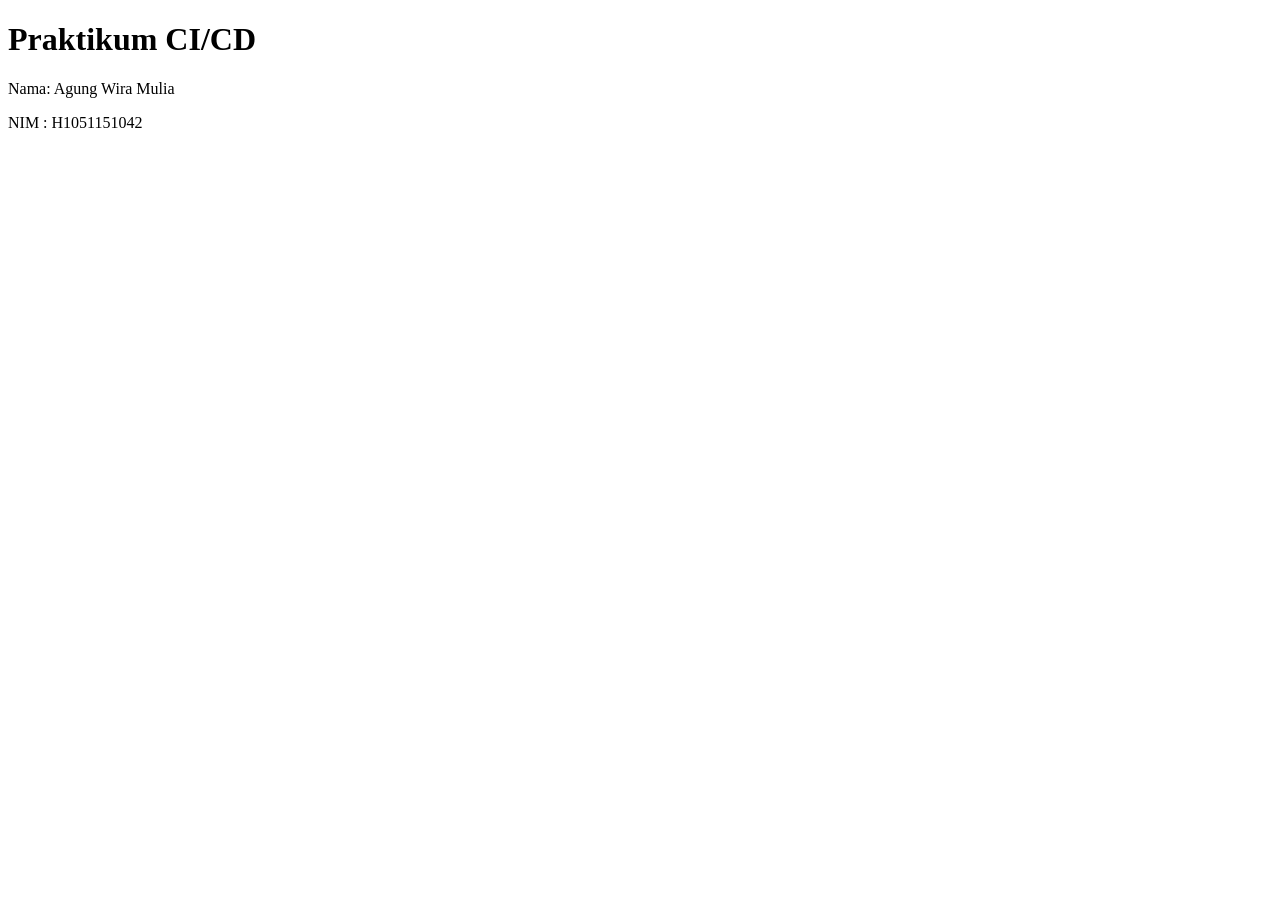
<file: index.html>
<!DOCTYPE html>
<html lang="id">
<head>
    <meta charset="UTF-8">
    <title>Praktikum CI/CD</title>
</head>
<body>

    <h1>Praktikum CI/CD</h1>

    <p>Nama: Agung Wira Mulia</p>
    <p>NIM : H1051151042</p>

</body>
</html>
</file>
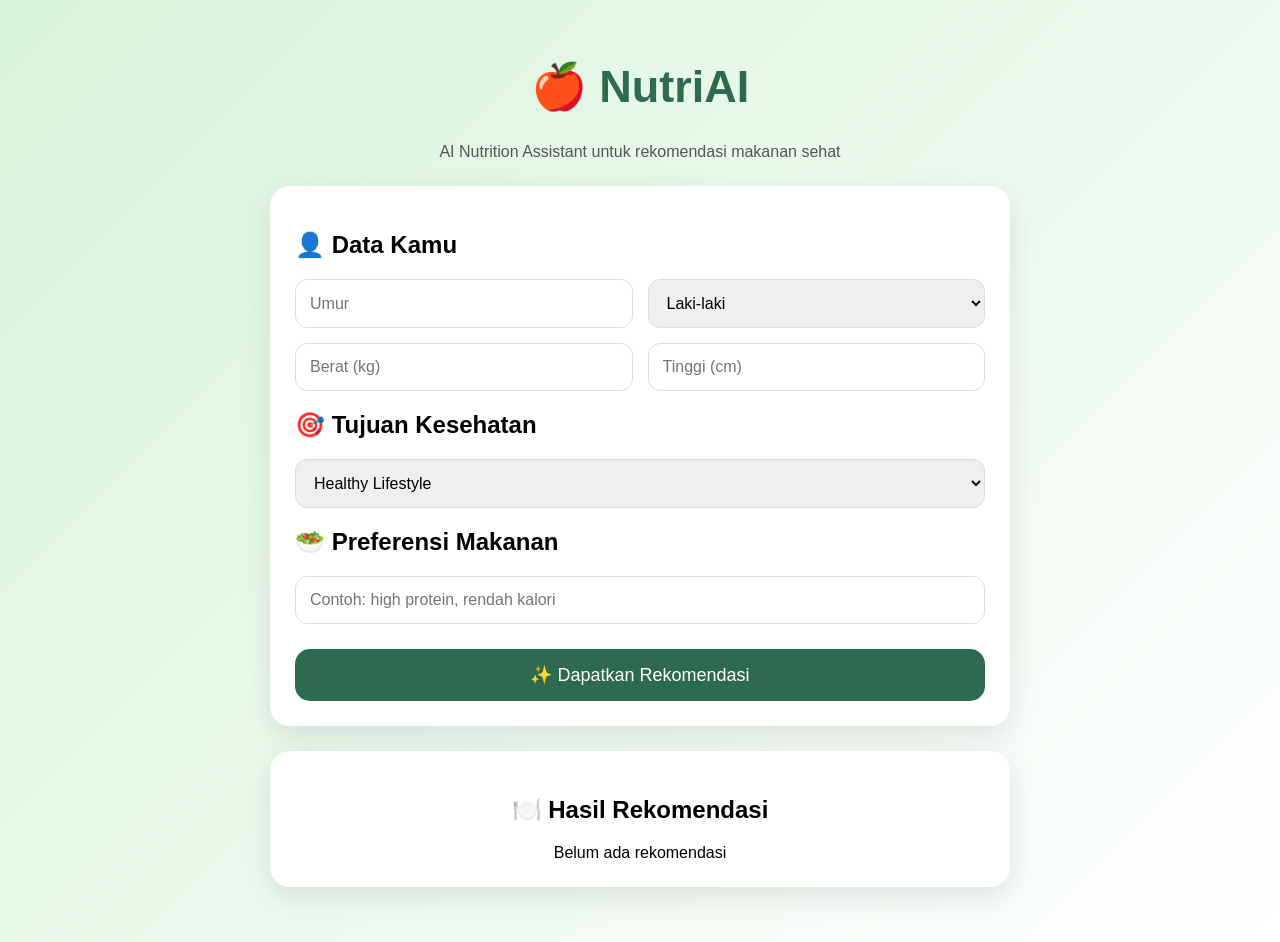
<file: frontend/index.html>
<!DOCTYPE html>
<html lang="id">

<head>
    <meta charset="UTF-8">
    <meta name="viewport" content="width=device-width, initial-scale=1.0">

    <title>NutriAI - Smart Nutrition Assistant</title>

    <link rel="stylesheet" href="style.css">

</head>


<body>


<div class="container">


    <header>

        <h1>🍎 NutriAI</h1>

        <p>
            AI Nutrition Assistant untuk rekomendasi makanan sehat
        </p>

    </header>



    <div class="card">


        <h2>👤 Data Kamu</h2>


        <div class="grid">


            <input 
            id="age"
            type="number"
            placeholder="Umur">


            <select id="gender">

                <option value="male">
                    Laki-laki
                </option>

                <option value="female">
                    Perempuan
                </option>

            </select>


            <input
            id="weight"
            type="number"
            placeholder="Berat (kg)">



            <input
            id="height"
            type="number"
            placeholder="Tinggi (cm)">



        </div>



        <h2>🎯 Tujuan Kesehatan</h2>


        <select id="goal">


            <option>
                Healthy Lifestyle
            </option>


            <option>
                Diet
            </option>


            <option>
                Muscle Gain
            </option>


            <option>
                Weight Loss
            </option>


        </select>




        <h2>🥗 Preferensi Makanan</h2>


        <input

        id="preference"

        placeholder="Contoh: high protein, rendah kalori">


        <button onclick="getRecommendation()">

            ✨ Dapatkan Rekomendasi

        </button>



    </div>




    <div class="card result">


        <h2>🍽️ Hasil Rekomendasi</h2>


        <div id="result">

            Belum ada rekomendasi

        </div>


    </div>



</div>



<script src="script.js"></script>


</body>

</html>
</file>
<file: frontend/style.css>
*{

box-sizing:border-box;

font-family:
'Segoe UI',
Arial;

}



body{


margin:0;

background:
linear-gradient(
135deg,
#d8f3dc,
#ffffff
);


min-height:100vh;


}



.container{


max-width:800px;

margin:auto;

padding:30px;


}



header{


text-align:center;

margin-bottom:25px;


}


header h1{


font-size:45px;

color:#2d6a4f;


}


header p{

color:#555;

}



.card{


background:white;

padding:25px;

border-radius:20px;


box-shadow:
0 10px 30px rgba(0,0,0,.1);


margin-bottom:25px;


}



.grid{


display:grid;

grid-template-columns:
repeat(2,1fr);

gap:15px;


}



input,
select{


width:100%;

padding:14px;

border-radius:12px;

border:1px solid #ddd;

font-size:16px;


}



button{


width:100%;

margin-top:25px;

padding:15px;


background:#2d6a4f;


color:white;


border:none;


border-radius:15px;


font-size:18px;


cursor:pointer;


}



button:hover{


background:#1b4332;


}



.result{


text-align:center;


}



.food{


font-size:28px;

color:#2d6a4f;


font-weight:bold;


}



.tag{


background:#d8f3dc;

padding:8px;

border-radius:20px;

display:inline-block;

margin:5px;


}



@media(max-width:600px){


.grid{

grid-template-columns:1fr;

}


}
</file>
